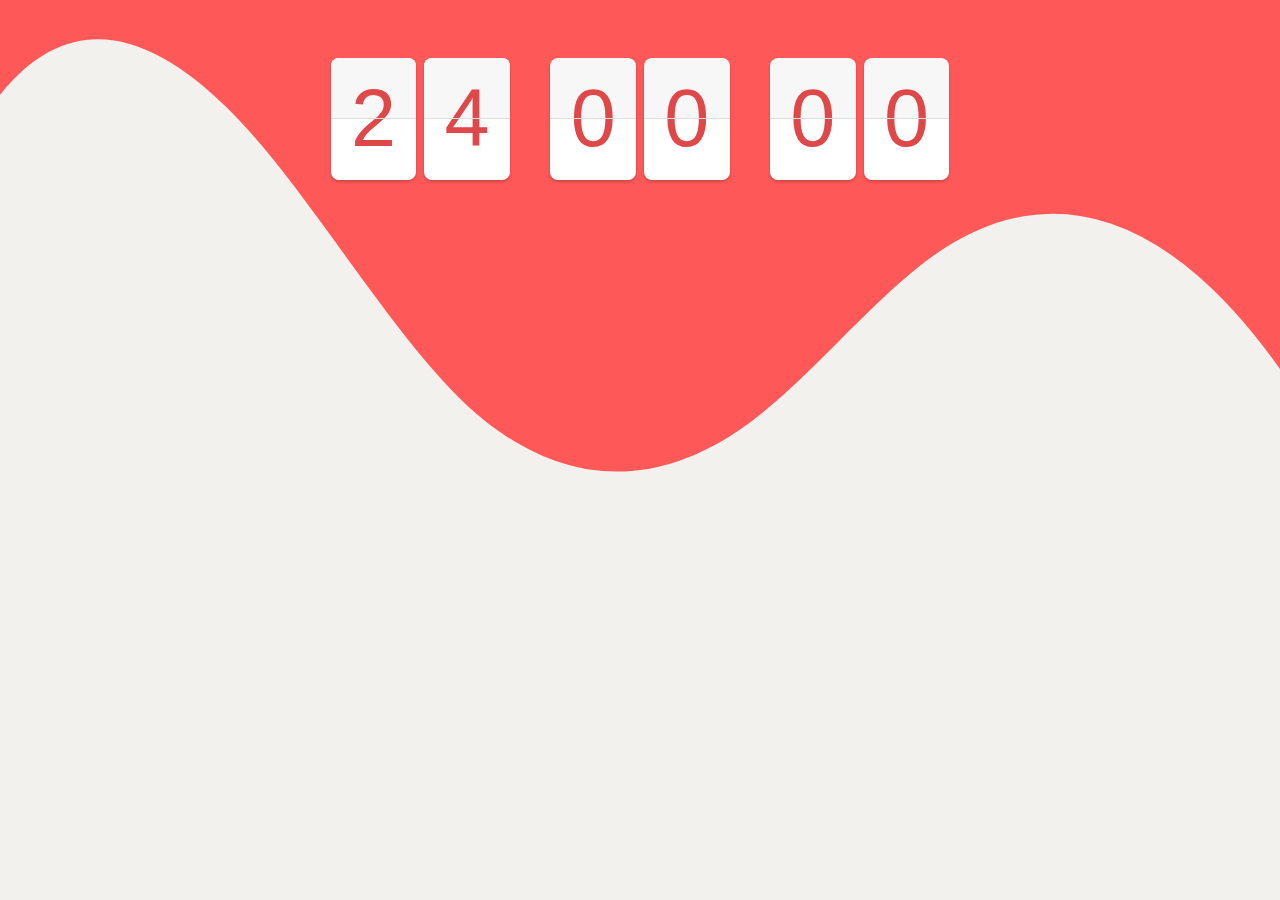
<file: timer/index.html>
<!DOCTYPE html>
<html lang="en">
<head>
  <meta charset="UTF-8">
  <meta http-equiv="X-UA-Compatible" content="IE=edge">
  <meta name="viewport" content="width=device-width, initial-scale=1.0">
    <link rel="icon" type="image/png" href="/Group 10.png"/>
  <title>Document</title>
  <link rel="stylesheet" href="styles.css">
  <script src="script.js" defer></script>
</head>
<body>
  <div class="container">
    <div class="custom-shape-divider-top-1667748616">
      <svg data-name="Layer 1" xmlns="http://www.w3.org/2000/svg" viewBox="0 0 1200 120" preserveAspectRatio="none">
          <path d="M985.66,92.83C906.67,72,823.78,31,743.84,14.19c-82.26-17.34-168.06-16.33-250.45.39-57.84,11.73-114,31.07-172,41.86A600.21,600.21,0,0,1,0,27.35V120H1200V95.8C1132.19,118.92,1055.71,111.31,985.66,92.83Z" class="shape-fill"></path>
      </svg>
 
  </div>
    <div class="container-segment">
      <div class="segment-title">Hours</div>
      <div class="segment">
        <div class="flip-card" data-hours-tens>
          <div class="top">2</div>
          <div class="bottom">2</div>
        </div>
        <div class="flip-card" data-hours-ones>
          <div class="top">4</div>
          <div class="bottom">4</div>
        </div>
      </div>
    </div>
    <div class="container-segment">
      <div class="segment-title">Minutes</div>
      <div class="segment">
        <div class="flip-card" data-minutes-tens>
          <div class="top">0</div>
          <div class="bottom">0</div>
        </div>
        <div class="flip-card" data-minutes-ones>
          <div class="top">0</div>
          <div class="bottom">0</div>
        </div>
      </div>
    </div>
    <div class="container-segment">
      <div class="segment-title">Seconds</div>
      <div class="segment">
        <div class="flip-card" data-seconds-tens>
          <div class="top">0</div>
          <div class="bottom">0</div>
        </div>
        <div class="flip-card" data-seconds-ones>
          <div class="top">0</div>
          <div class="bottom">0</div>
          
        </div>
      </div>
    </div>
   
    </div>
    
     <div class="iframe-container">
<iframe src="https://www.youtube.com/embed/jfKfPfyJRdk?vq=hd1080&autoplay=1&rel=0" width="560" height="315" title="lofi hip hop radio - beats to relax/study to" frameborder="0" allowfullscreen></iframe> 
    </div>
   
   <!--
   <style>.button {
  border: none;
  color: white;
  padding: 15px 32px;
  text-align: center;
  text-decoration: none;
  display: inline-block;
  font-size: 16px;
  margin: 4px 2px;
  cursor: pointer;
}

.button1 {background-color: #4CAF50;} /* Green */
.button2 {background-color: #008CBA;} /* Blue */
</style>
</head>
<body>

<button class="button button1">Green</button>
<button class="button button2">Blue</button>
--
</body>
</html>
</file>
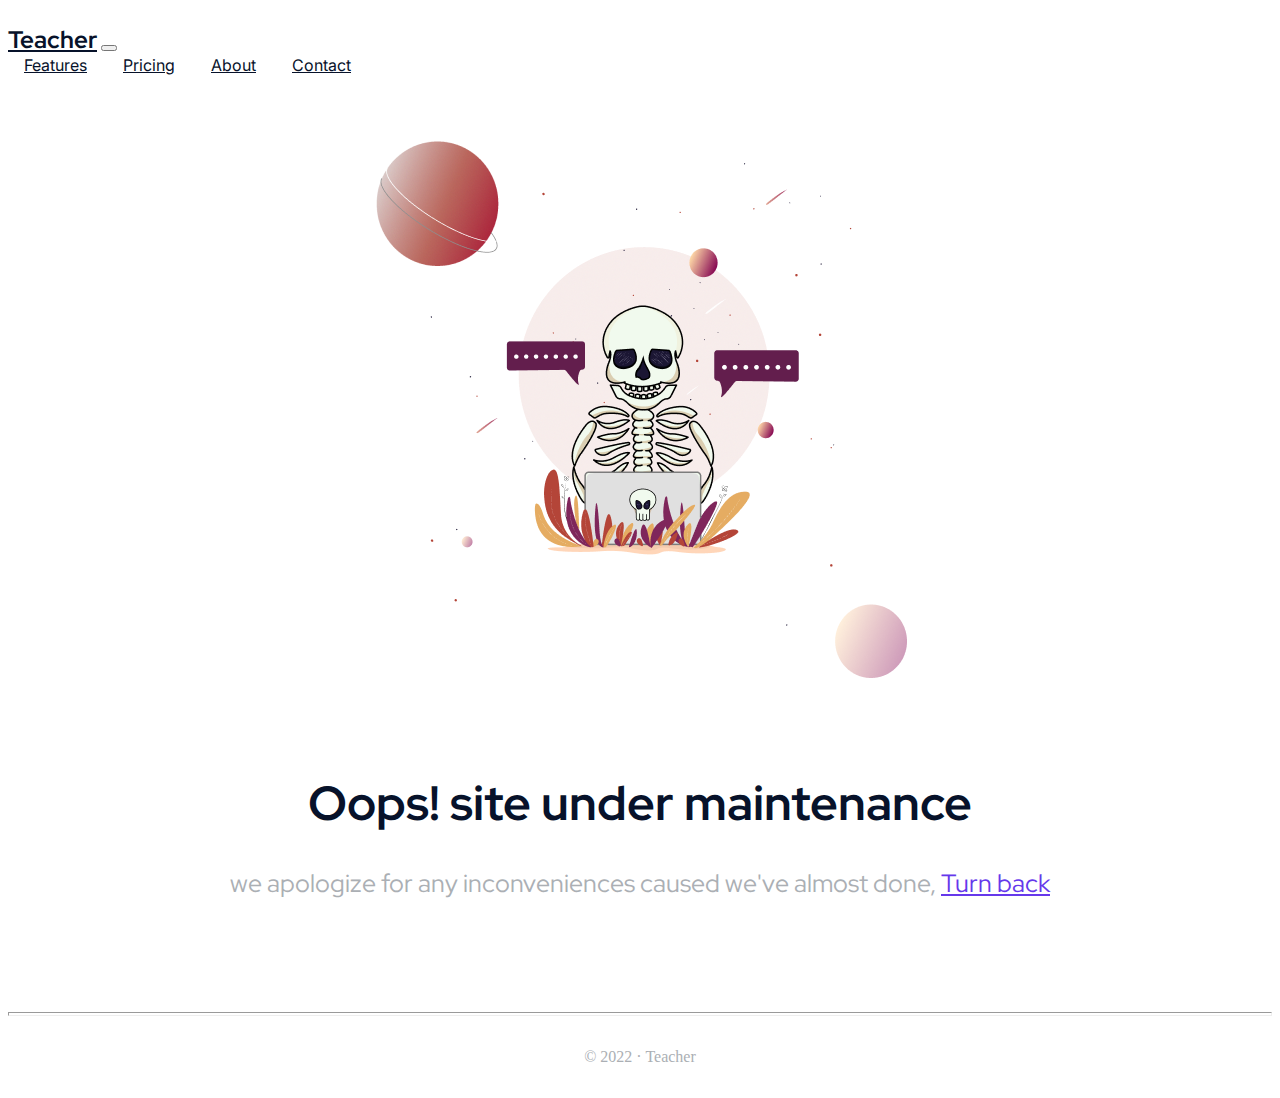
<file: maintain.html>
<!doctype html>
<html lang="en">

<head>
    <meta charset="utf-8">
    <meta name="viewport" content="width=device-width, initial-scale=1">
      <link rel="icon" type="image/png" href="/Group 10.png"/>
    <title>Coding</title>
    <link href="https://cdn.jsdelivr.net/npm/bootstrap@5.2.0-beta1/dist/css/bootstrap.min.css" rel="stylesheet"
        integrity="sha384-0evHe/X+R7YkIZDRvuzKMRqM+OrBnVFBL6DOitfPri4tjfHxaWutUpFmBp4vmVor" crossorigin="anonymous">
    <!-- main css -->
    <link rel="stylesheet" href="assets/css/main.css">
</head>

<body>
    <!-- navbar section -->
    <nav class="navbar navbar-expand-lg bg-white">
        <div class="container">
            <a class="navbar-brand" href="#">Teacher</a>
            <button class="navbar-toggler" type="button" data-bs-toggle="collapse" data-bs-target="#navbarNavAltMarkup"
                aria-controls="navbarNavAltMarkup" aria-expanded="false" aria-label="Toggle navigation">
                <span class="navbar-toggler-icon"></span>
            </button>
            <div class="collapse navbar-collapse" id="navbarNavAltMarkup">
                <div class="navbar-nav ms-auto">
                    <a class="nav-link" href="#">Features</a>
                    <a class="nav-link" href="#">Pricing</a>
                    <a class="nav-link" href="#">About</a>
                    <a class="nav-link" href="#">Contact</a>
                </div>
            </div>
        </div>
    </nav>
    <!-- content section -->
    <section class="content">
        <img src="/Group 8.png" alt="img">
        <div class="text">
            <h1>Oops! site under maintenance</h1>
            <p class="w-25">we apologize for any inconveniences caused
                we've almost done, <a href="http://"> Turn back</a></p>
        </div>
    </section>
    <!-- footer section -->
    <footer>
        <div class="container">
            <hr>
            <p>© 2022 · Teacher</p>
        </div>
    </footer>
    <script src="https://cdn.jsdelivr.net/npm/bootstrap@5.2.0-beta1/dist/js/bootstrap.bundle.min.js"
        integrity="sha384-pprn3073KE6tl6bjs2QrFaJGz5/SUsLqktiwsUTF55Jfv3qYSDhgCecCxMW52nD2"
        crossorigin="anonymous"></script>
</body>

</html>
</file>
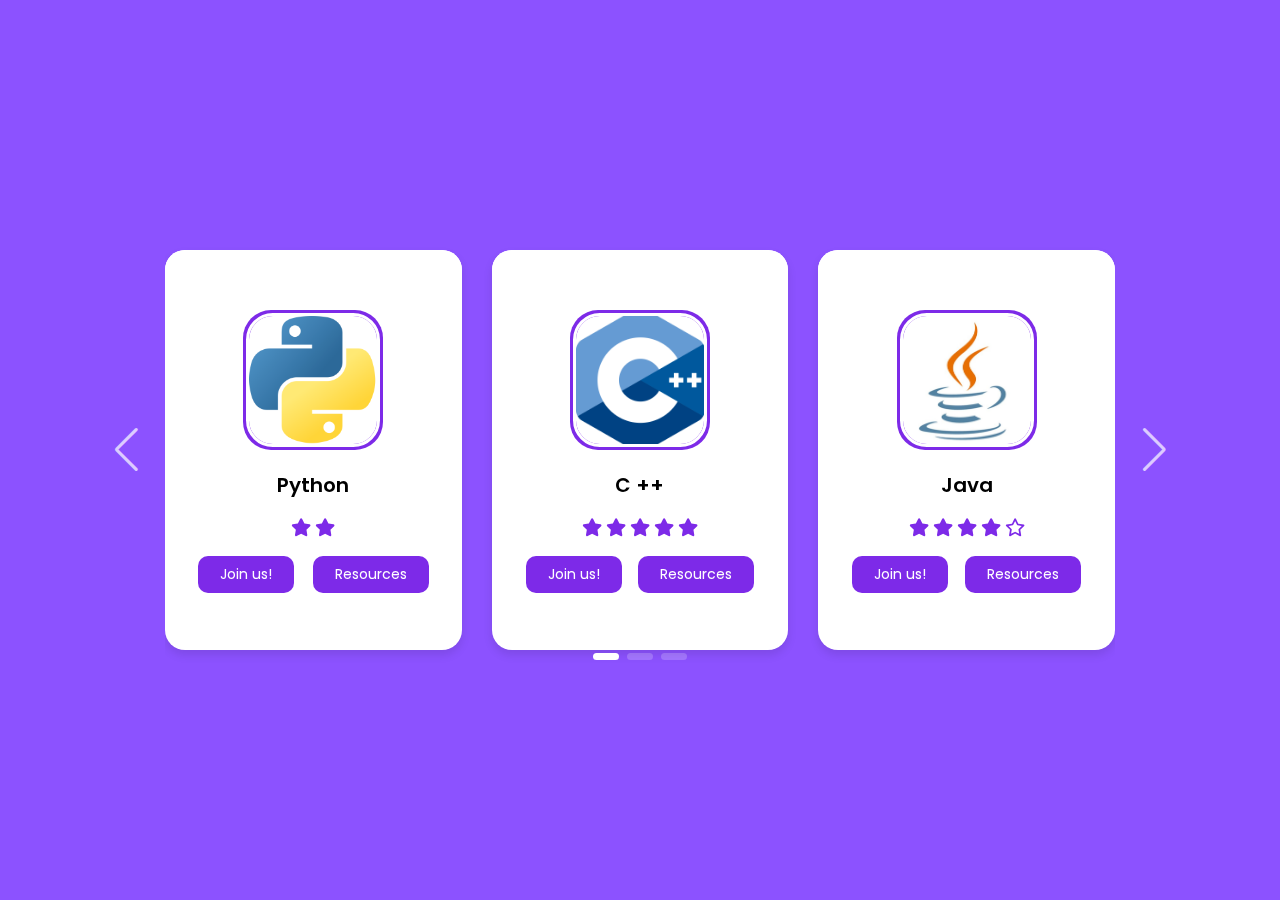
<file: slider.html>
<!DOCTYPE html>
<html lang="en">
<head>
    <meta charset="UTF-8">
    <meta http-equiv="X-UA-Compatible" content="IE=edge">
  <link rel="icon" type="image/png" href="/Logo New.png"/>
    <!-- Link Swiper's CSS -->
    <link rel="stylesheet" href="https://unpkg.com/swiper/swiper-bundle.min.css"/>

    <!-- Fontawesome CDN Link -->
    <link rel="stylesheet" href="https://cdnjs.cloudflare.com/ajax/libs/font-awesome/6.0.0-beta3/css/all.min.css"/>
        
    <!-- CSS -->
    <link rel="stylesheet" href="assets\slider\style.css">
</head>
<body>

  <section>
    
    <div class="swiper mySwiper container">
      <div class="swiper-wrapper content">

        <div class="swiper-slide card">
          <div class="card-content">
            <div class="image">
              <img src="assets\slider\img\python.png" alt="">
            </div>

            <div class="media-icons">
              <!-- <i class="fab fa-facebook"></i>
              <i class="fab fa-twitter"></i>
              <i class="fab fa-github"></i> -->
            </div>

            <div class="name-profession">
              <span class="name">Python</span>
              <span class="profession"></span>
            </div>

            <div class="rating">
              <i class="fas fa-star"></i>
              <i class="fas fa-star"></i>
              
            </div>

            <div class="button">
          <a href="https://groups.google.com/g/sigmapadhaihub/members" > <button  class="aboutMe">Join us!</button></a>              <a href="https://drive.google.com/drive/folders/18bugg6hBkODmGWDTa1T4v-W9uoCiLOHm"><a href="https://drive.google.com/drive/folders/18bugg6hBkODmGWDTa1T4v-W9uoCiLOHm"><a href="https://drive.google.com/drive/folders/18bugg6hBkODmGWDTa1T4v-W9uoCiLOHm"><button class="hireMe">Resources</button></a></a></a>
            </div>
          </div>
        </div>
        <div class="swiper-slide card">
          <div class="card-content">
            <div class="image">
              <img src="assets\slider\img\cplus.png" alt="">
            </div>

            <div class="media-icons">
              <!-- <i class="fab fa-facebook"></i>
              <i class="fab fa-twitter"></i>
              <i class="fab fa-github"></i> -->
            </div>

            <div class="name-profession">
              <span class="name">C ++</span>
              <span class="profession"></span>
            </div>

            <div class="rating">
              <i class="fas fa-star"></i>
              <i class="fas fa-star"></i>
              <i class="fas fa-star"></i>
              <i class="fas fa-star"></i>
              <i class="fas fa-star"></i>
            </div>

            <div class="button">
                  <a href="https://groups.google.com/g/sigmapadhaihub/members" > <button  class="aboutMe">Join us!</button></a>       
              <a href="https://drive.google.com/drive/folders/18bugg6hBkODmGWDTa1T4v-W9uoCiLOHm"><a href="https://drive.google.com/drive/folders/18bugg6hBkODmGWDTa1T4v-W9uoCiLOHm"><button class="hireMe">Resources</button></a></a>
            </div>
          </div>
        </div>
        <div class="swiper-slide card">
          <div class="card-content">
            <div class="image">
              <img src="assets\slider\img\java.jpg" alt="">
            </div>

            <div class="media-icons">
              <!-- <i class="fab fa-facebook"></i>
              <i class="fab fa-twitter"></i>
              <i class="fab fa-github"></i> -->
            </div>

            <div class="name-profession">
              <span class="name">Java</span>
              <span class="profession"></span>
            </div>

            <div class="rating">
              <i class="fas fa-star"></i>
              <i class="fas fa-star"></i>
              <i class="fas fa-star"></i>
              <i class="fas fa-star"></i>
              <i class="far fa-star"></i>
            </div>

            <div class="button">
                    <a href="https://groups.google.com/g/sigmapadhaihub/members" > <button  class="aboutMe">Join us!</button></a>    
              <a href="https://drive.google.com/drive/folders/18bugg6hBkODmGWDTa1T4v-W9uoCiLOHm"><a href="https://drive.google.com/drive/folders/18bugg6hBkODmGWDTa1T4v-W9uoCiLOHm"><button class="hireMe">Resources</button></a></a>
            </div>
          </div>
        </div>
        <div class="swiper-slide card">
          <div class="card-content">
            <div class="image">
              <img src="assets\slider\img\flutter.png" alt="">
            </div>

            <div class="media-icons">
              <!-- <i class="fab fa-facebook"></i>
              <i class="fab fa-twitter"></i>
              <i class="fab fa-github"></i> -->
            </div>

            <div class="name-profession">
              <span class="name">Flutter</span>
              <span class="profession"></span>
            </div>

            <div class="rating">
              <i class="fas fa-star"></i>
              <i class="fas fa-star"></i>
              <i class="fas fa-star"></i>
              <i class="fas fa-star"></i>
              <i class="far fa-star"></i>
            </div>

            <div class="button">
                  <a href="https://groups.google.com/g/sigmapadhaihub/members" > <button  class="aboutMe">Join us!</button></a>    
              <a href="https://drive.google.com/drive/folders/18bugg6hBkODmGWDTa1T4v-W9uoCiLOHm"><a href="https://drive.google.com/drive/folders/18bugg6hBkODmGWDTa1T4v-W9uoCiLOHm"><button class="hireMe">Resources</button></a></a>
            </div>
          </div>
        </div>
        <div class="swiper-slide card">
          <div class="card-content">
            <div class="image">
              <img src="assets\slider\img\tensor.png " alt="">
            </div>

            <div class="media-icons">
              <!-- <i class="fab fa-facebook"></i>
              <i class="fab fa-twitter"></i>
              <i class="fab fa-github"></i> -->
            </div>

            <div class="name-profession">
              <span class="name">TensorFlow</span>
              <span class="profession"></span>
            </div>

            <div class="rating">
              <i class="fas fa-star"></i>
              <i class="fas fa-star"></i>
              <i class="fas fa-star"></i>
              <i class="fas fa-star"></i>
              <i class="far fa-star"></i>
            </div>

            <div class="button">
                   <a href="https://groups.google.com/g/sigmapadhaihub/members" > <button  class="aboutMe">Join us!</button></a>    
              <a href="https://drive.google.com/drive/folders/18bugg6hBkODmGWDTa1T4v-W9uoCiLOHm"><a href="https://drive.google.com/drive/folders/18bugg6hBkODmGWDTa1T4v-W9uoCiLOHm"><button class="hireMe">Resources</button></a></a>
            </div>
          </div>
        </div>
        <div class="swiper-slide card">
          <div class="card-content">
            <div class="image">
              <img src="assets\slider\img\android.png" alt="">
            </div>

            <div class="media-icons">
              <!-- <i class="fab fa-facebook"></i>
              <i class="fab fa-twitter"></i>
              <i class="fab fa-github"></i> -->
            </div>

            <div class="name-profession">
              <span class="name">Android</span>
              <span class="profession"></span>
            </div>

            <div class="rating">
              <i class="fas fa-star"></i>
              <i class="fas fa-star"></i>
              <i class="fas fa-star"></i>
              <i class="fas fa-star"></i>
              <i class="fas fa-star"></i>
            </div>

            <div class="button">
                    <a href="https://groups.google.com/g/sigmapadhaihub/members" > <button  class="aboutMe">Join us!</button></a>    
              <a href="https://drive.google.com/drive/folders/18bugg6hBkODmGWDTa1T4v-W9uoCiLOHm"><a href="https://drive.google.com/drive/folders/18bugg6hBkODmGWDTa1T4v-W9uoCiLOHm"><button class="hireMe">Resources</button></a></a>
            </div>
          </div>
        </div>
        <div class="swiper-slide card">
          <div class="card-content">
            <div class="image">
              <img src="assets\slider\img\cloud.png" alt="">
            </div>

            <div class="media-icons">
              <!-- <i class="fab fa-facebook"></i>
              <i class="fab fa-twitter"></i>
              <i class="fab fa-github"></i> -->
            </div>

            <div class="name-profession">
              <span class="name">Google Cloud</span>
              <span class="profession"></span>
            </div>

            <div class="rating">
              <i class="fas fa-star"></i>
              <i class="fas fa-star"></i>
              <i class="fas fa-star"></i>
              <i class="far fa-star"></i>
              <i class="far fa-star"></i>
            </div>

            <div class="button">
                    <a href="https://groups.google.com/g/sigmapadhaihub/members" > <button  class="aboutMe">Join us!</button></a>    
              <a href="https://drive.google.com/drive/folders/18bugg6hBkODmGWDTa1T4v-W9uoCiLOHm"><a href="https://drive.google.com/drive/folders/18bugg6hBkODmGWDTa1T4v-W9uoCiLOHm"><button class="hireMe">Resources</button></a></a>
            </div>
          </div>
        </div>
        <div class="swiper-slide card">
          <div class="card-content">
            <div class="image">
              <img src="assets\slider\img\dart.png" alt="">
            </div>

            <div class="media-icons">
              <!-- <i class="fab fa-facebook"></i>
              <i class="fab fa-twitter"></i>
              <i class="fab fa-github"></i> -->
            </div>

            <div class="name-profession">
              <span class="name">Dart</span>
              <span class="profession"></span>
            </div>

            <div class="rating">
              <i class="fas fa-star"></i>
              <i class="fas fa-star"></i>
              <i class="fas fa-star"></i>
              <i class="fas fa-star"></i>
              <i class="far fa-star"></i>
            </div>

            <div class="button">
                  <a href="https://groups.google.com/g/sigmapadhaihub/members" > <button  class="aboutMe">Join us!</button></a>    
              <a href="https://drive.google.com/drive/folders/18bugg6hBkODmGWDTa1T4v-W9uoCiLOHm"><a href="https://drive.google.com/drive/folders/18bugg6hBkODmGWDTa1T4v-W9uoCiLOHm"><button class="hireMe">Resources</button></a></a>
            </div>
          </div>
        </div>
        <div class="swiper-slide card">
          <div class="card-content">
            <div class="image">
              <img src="assets\slider\img\jetpack compose icon_RGB.png" alt="">
            </div>

            <div class="media-icons">
              <!-- <i class="fab fa-facebook"></i>
              <i class="fab fa-twitter"></i>
              <i class="fab fa-github"></i> -->
            </div>

            <div class="name-profession">
              <span class="name">Jetpack Compose</span>
              <span class="profession"></span>
            </div>

            <div class="rating">
              <i class="fas fa-star"></i>
              <i class="fas fa-star"></i>
              <i class="fas fa-star"></i>
              <i class="far fa-star"></i>
              <i class="far fa-star"></i>
            </div>

            <div class="button">
                 <a href="https://groups.google.com/g/sigmapadhaihub/members" > <button  class="aboutMe">Join us!</button></a>    
              <a href="https://drive.google.com/drive/folders/18bugg6hBkODmGWDTa1T4v-W9uoCiLOHm"><a href="https://drive.google.com/drive/folders/18bugg6hBkODmGWDTa1T4v-W9uoCiLOHm"><button class="hireMe">Resources</button></a></a>
            </div>
          </div>
        </div>

      </div>
    </div>

    <div class="swiper-button-next"></div>
      <div class="swiper-button-prev"></div>
      <div class="swiper-pagination"></div>
  </section>

  <!-- Swiper JS -->
  <script src="https://unpkg.com/swiper/swiper-bundle.min.js"></script>

  <script src="assets\slider\script.js"></script>

</body>
</html>
</file>
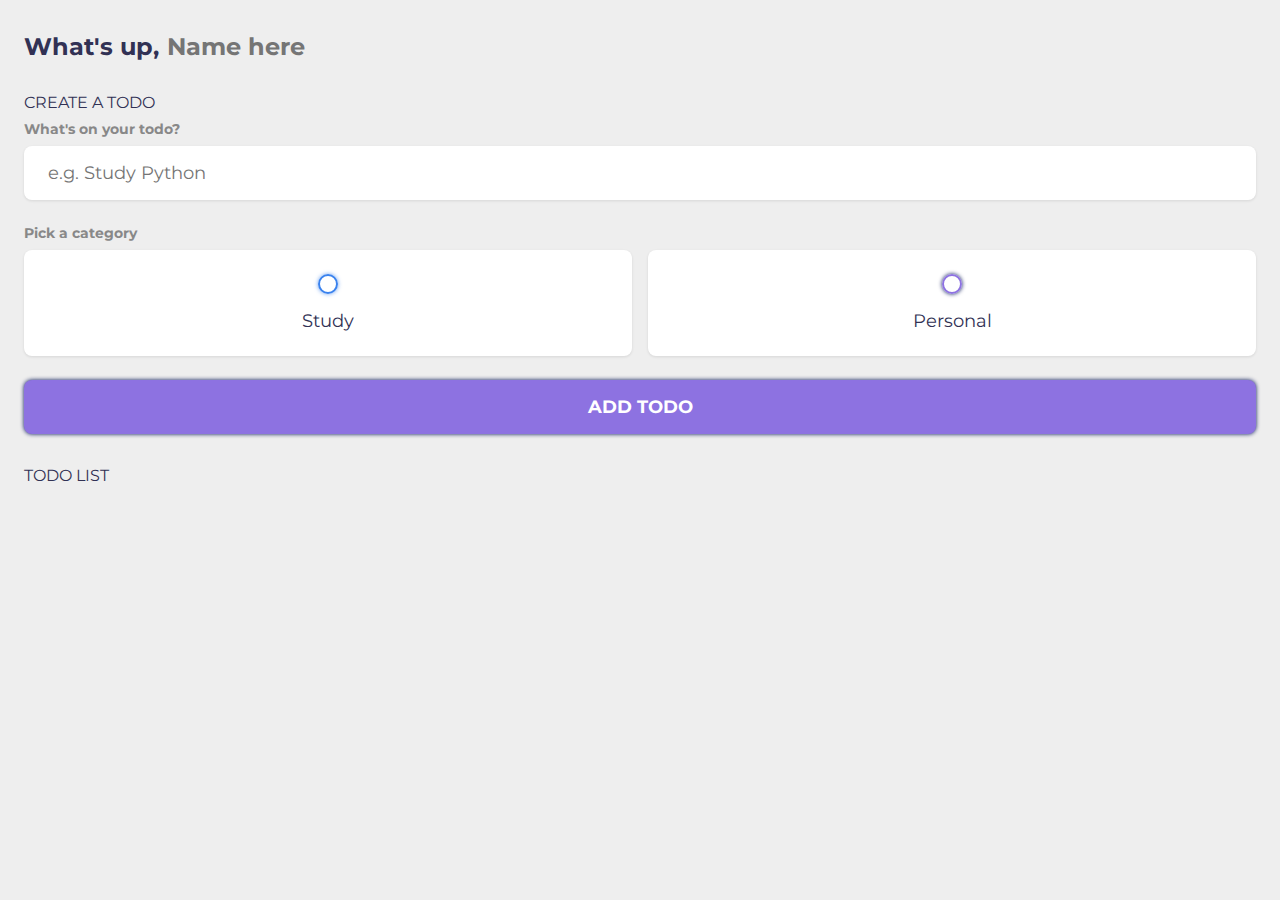
<file: todo.html>
<!DOCTYPE html>
<html lang="en">
<head>
	<meta charset="UTF-8" />
	<meta http-equiv="X-UA-Compatible" content="IE=edge" />
	<meta name="viewport" content="width=device-width, initial-scale=1.0" />
	  <link rel="icon" type="image/png" href="/Logo New.png"/>
	<title>Todo List 2022 with LocalStorage</title>
	<!-- CSS Import -->
	<link rel="stylesheet" href="assets\todo\main.css" />
	<!-- End of CSS Import -->
	<!-- Fonts -->
	<link rel="preconnect" href="https://fonts.googleapis.com">
	<link rel="preconnect" href="https://fonts.gstatic.com" crossorigin>
	<link href="https://fonts.googleapis.com/css2?family=Fira+Sans:ital,wght@0,400;0,700;0,900;1,400&family=Montserrat:ital,wght@0,400;0,700;0,900;1,400&display=swap" rel="stylesheet">
	<!-- End of Fonts -->
</head>
<body>
	<!-- App Wrapper -->
	<main class="app">
		<!-- Greeting -->
		<section class="greeting">
			<h2 class="title">
				What's up, <input type="text" id="name" placeholder="Name here" />
			</h2>
		</section>
		<!-- End of Greeting -->
		
		<!-- New Todo -->
		<section class="create-todo">
			<h3>CREATE A TODO</h3>
			<form id="new-todo-form">
				<h4>What's on your todo?</h4>
				<input 
					type="text" 
					placeholder="e.g. Study Python"
					name="content"
					id="content" />
				
				<h4>Pick a category</h4>
				<div class="options">
					<label>
						<input type="radio" name="category" id="category1" value="business" /> 
						<span class="bubble business"></span>
						<div>Study</div>
					</label>
					<label>
						<input type="radio" name="category" id="category2" value="personal" />
						<span class="bubble personal"></span>
						<div>Personal</div>
					</label>
				</div>

				<input type="submit" value="Add todo" />
			</form>
		</section>
		<!-- End of New Todo -->

		<!-- Todo List -->
		<section class="todo-list">
			<h3>TODO LIST</h3>
			<div class="list" id="todo-list"></div>
		</section>
		<!-- End of Todo List -->

	</main>
	<!-- End of App Wrapper -->

	<!-- JS Import -->
	<script src="assets\todo\main.js"></script>
	<!-- End of JS Import -->
</body>
</html>
</file>
<file: timer/styles.css>
*, *::after, *::before {
  box-sizing: border-box;
  font-family: Arial, Helvetica, sans-serif;
  font-size: 2.25rem;
}

body {
  background-color: #f2f1ed;
  color: #de4848;
  font-family: 'Segoe UI', Tahoma, Geneva, Verdana, sans-serif;
}

.tagline{
  font-family: sans-serif;
  font-size: 50px;
}
.flip-card {
  position: relative;
  display: inline-flex;
  flex-direction: column;
  box-shadow: 0 2px 3px 0 rgba(0, 0, 0, .2);
  border-radius: .1em;
}

.top,
.bottom,
.flip-card .top-flip,
.flip-card .bottom-flip {
  height: .75em;
  line-height: 1;
  padding: .25em;
  overflow: hidden;
}

.top,
.flip-card .top-flip {
  background-color: #f7f7f7;
  border-top-right-radius: .1em;
  border-top-left-radius: .1em;
  border-bottom: 1px solid rgba(0, 0, 0, 0.1);
}

.bottom,
.flip-card .bottom-flip {
  background-color: white;
  display: flex;
  align-items: flex-end;
  border-bottom-right-radius: .1em;
  border-bottom-left-radius: .1em;
}

.flip-card .top-flip {
  position: absolute;
  width: 100%;
  animation: flip-top 250ms ease-in;
  transform-origin: bottom;
}

@keyframes flip-top {
  100% {
    transform: rotateX(90deg);
  }
}

.flip-card .bottom-flip {
  position: absolute;
  bottom: 0;
  width: 100%;
  animation: flip-bottom 250ms ease-out 250ms;
  transform-origin: top;
  transform: rotateX(90deg);
}

@keyframes flip-bottom {
  100% {
    transform: rotateX(0deg);
  }
}

.container {
  display: flex;
  gap: .5em;
  justify-content: center;
}

.container-segment {
  display: flex;
  flex-direction: column;
  gap: .1em;
  align-items: center;
}

.segment {
  display: flex;
  gap: .1em;
}

.segment-title {
  font-size: 1rem;
}

.iframe-container{
  position: relative;
  width: 100%;
  padding-bottom: 56.25%; 
  height: 10px;
  
}
.iframe-container iframe{
  position: absolute;
  top: 20px;;
  left: 25%;
  width: 50%;
  height: 50%;

}

.custom-shape-divider-top-1667748616 {
  position: absolute;
  top: 0;
  left: 0;
  width: 100%;
  overflow: hidden;
  line-height: 0;
  transform: rotate(180deg);
}

.custom-shape-divider-top-1667748616 svg {
  position: relative;
  display: block;
  width: calc(100% + 1.3px);
  height: 478px;
}

.custom-shape-divider-top-1667748616 .shape-fill {
  fill: #FF5858;
}
</file>
<file: assets/css/main.css>
/* Google fonts Read Hat Display*/
@import url('https://fonts.googleapis.com/css2?family=Red+Hat+Display:wght@300;400;500;600;700&display=swap');

/* Google fonts Inter */
@import url('https://fonts.googleapis.com/css2?family=Inter:wght@100;300;400;500;700&display=swap');

:root {
    --primary-color: #6638EB;
    --secondary-color: #FFD200;
    --black-color: #07122A;
    --gray-color: #ABAFB4;
}

a {
    color: var(--primary-color);
}

.navbar-brand,
section.content {
    font-family: 'Red hat display';
    color: var(--black-color);
}

.navbar-brand {
    font-size: 24px;
    font-weight: bold;
}

.navbar {
    padding: 1rem 0;
}

a.nav-link {
    margin: 0 1rem;
    font-size: 16px;
    font-weight: 400;
    color: var(--black-color);
    font-family: 'Inter';
}

section.content {
    padding: 3rem;
    text-align: center;
    padding: 3rem 0;
}

.text {
    padding: 56px 0;
}

.text h1 {
    font-size: 48px;
    font-weight: bold;
}

.text p {
    font-size: 25px;
    font-weight: 400;
    min-width: 500px;
    max-width: 100%;
    margin: 0 auto;
    color: var(--gray-color);
}

footer {
    text-align: center;
}

footer p {
    padding: 1rem 0;
    font-size: 16px;
    color: var(--gray-color);
    font-weight: 400;
}

hr {
    color: var(--gray-color);
    height: 2px;
}

/* Small devices (landscape phones, 576px and up)*/

@media (max-width: 576px) {

    a.nav-link {
        margin: 0;
    }

    section.content img {
        width: 300px;
    }

    .text h1 {
        font-size: 25px;
    }

    .text p {
        font-size: 14px;
        font-weight: 400;
        min-width: 300px;
    }

    footer p {
        padding: 0.5rem 0;
        font-size: 14px;
    }

    hr {
        display: none;
    }


}
</file>
